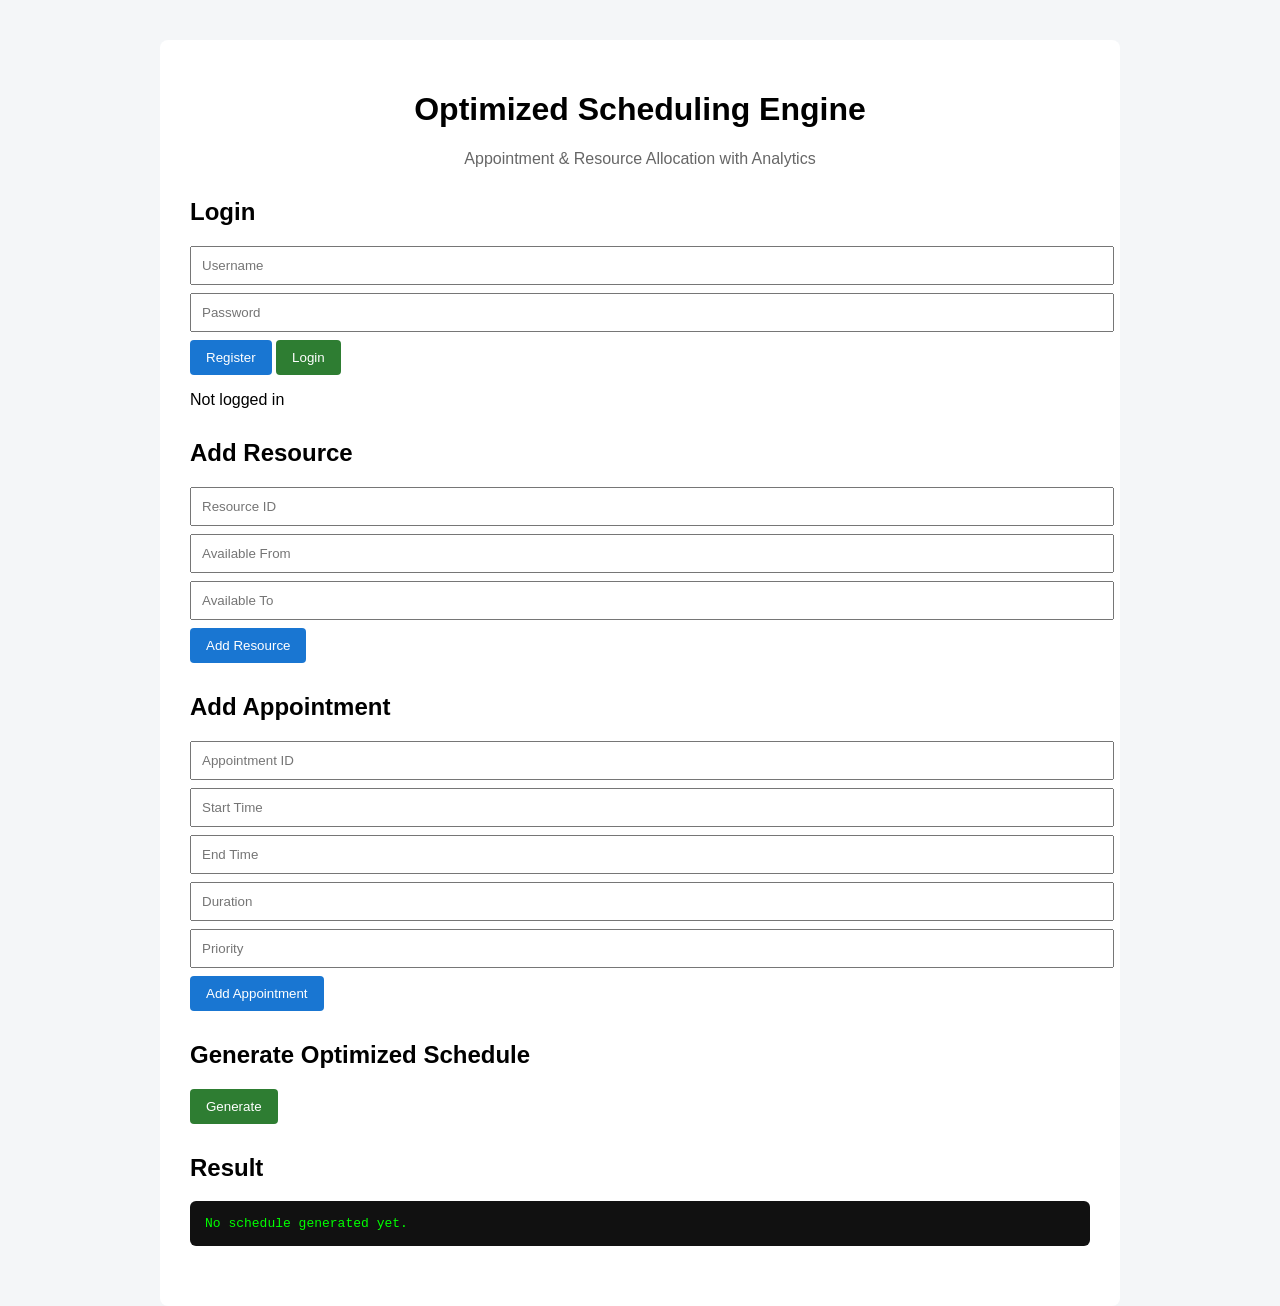
<file: docs/index.html>
<!DOCTYPE html>
<html lang="en">
<head>
    <meta charset="UTF-8">
    <title>Scheduler Engine</title>
    <link rel="stylesheet" href="style.css">
</head>
<body>

<div class="container">
    <h1>Optimized Scheduling Engine</h1>
    <p class="subtitle">
        Appointment & Resource Allocation with Analytics
    </p>

    <section>
        <h2>Login</h2>
        <input id="username" placeholder="Username">
        <input id="password" type="password" placeholder="Password">
        <button onclick="register()">Register</button>
        <button class="primary" onclick="login()">Login</button>
        <p id="authStatus">Not logged in</p>
    </section>

    <section>
        <h2>Add Resource</h2>
        <input id="resId" placeholder="Resource ID">
        <input id="resFrom" type="number" placeholder="Available From">
        <input id="resTo" type="number" placeholder="Available To">
        <button onclick="addResource()">Add Resource</button>
    </section>

    <section>
        <h2>Add Appointment</h2>
        <input id="appId" placeholder="Appointment ID">
        <input id="appStart" type="number" placeholder="Start Time">
        <input id="appEnd" type="number" placeholder="End Time">
        <input id="appDuration" type="number" placeholder="Duration">
        <input id="appPriority" type="number" placeholder="Priority">
        <button onclick="addAppointment()">Add Appointment</button>
    </section>

    <section>
        <h2>Generate Optimized Schedule</h2>
        <button class="primary" onclick="generateSchedule()">Generate</button>
    </section>

    <section>
        <h2>Result</h2>
        <pre id="output">No schedule generated yet.</pre>
    </section>
</div>

<script src="script.js"></script>
</body>
</html>
</file>
<file: docs/style.css>
body {
    font-family: Arial, sans-serif;
    background: #f4f6f8;
    margin: 0;
    padding: 0;
}

.container {
    max-width: 900px;
    margin: auto;
    background: white;
    padding: 30px;
    margin-top: 40px;
    border-radius: 8px;
}

h1 {
    text-align: center;
}

.subtitle {
    text-align: center;
    color: #666;
    margin-bottom: 30px;
}

section {
    margin-bottom: 30px;
}

input {
    display: block;
    width: 100%;
    padding: 10px;
    margin: 8px 0;
}

button {
    padding: 10px 16px;
    border: none;
    background: #1976d2;
    color: white;
    cursor: pointer;
    border-radius: 4px;
}

button.primary {
    background: #2e7d32;
}

button:hover {
    opacity: 0.9;
}

pre {
    background: #111;
    color: #0f0;
    padding: 15px;
    overflow-x: auto;
    border-radius: 6px;
}
</file>
